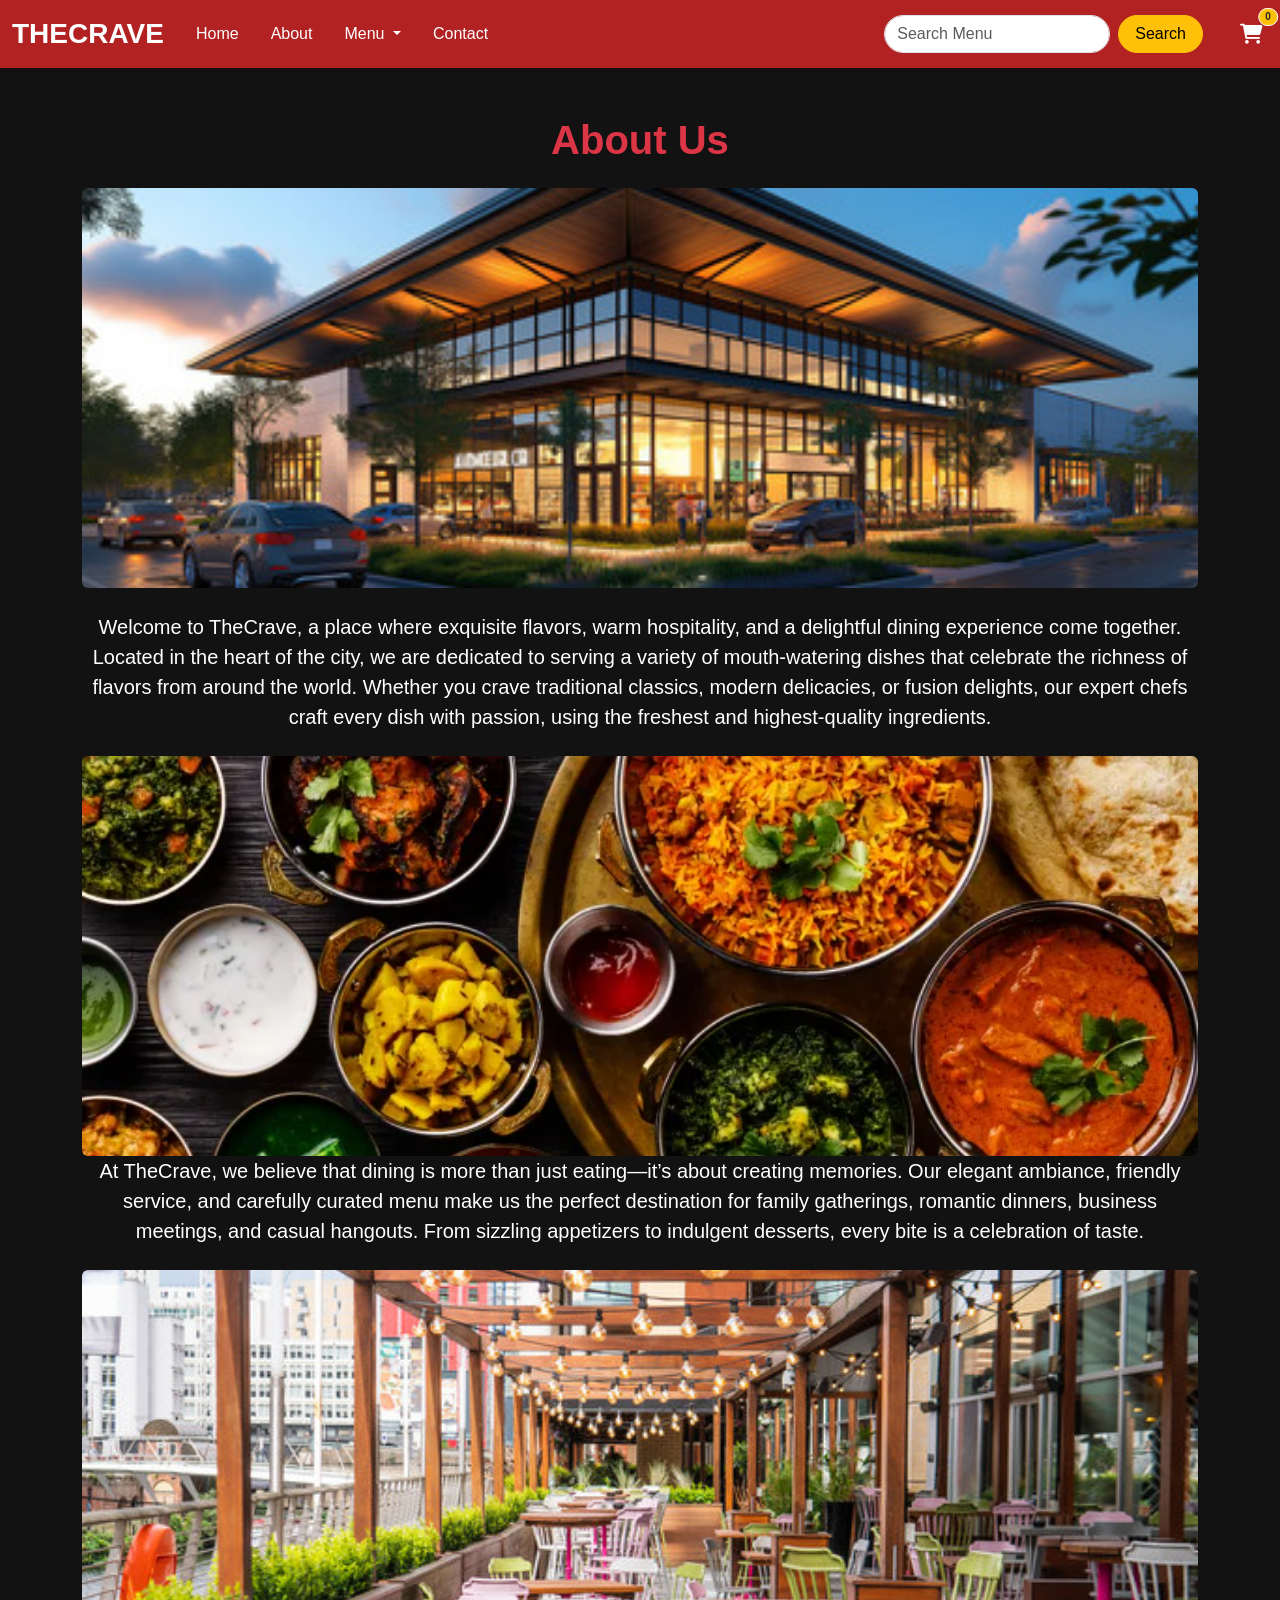
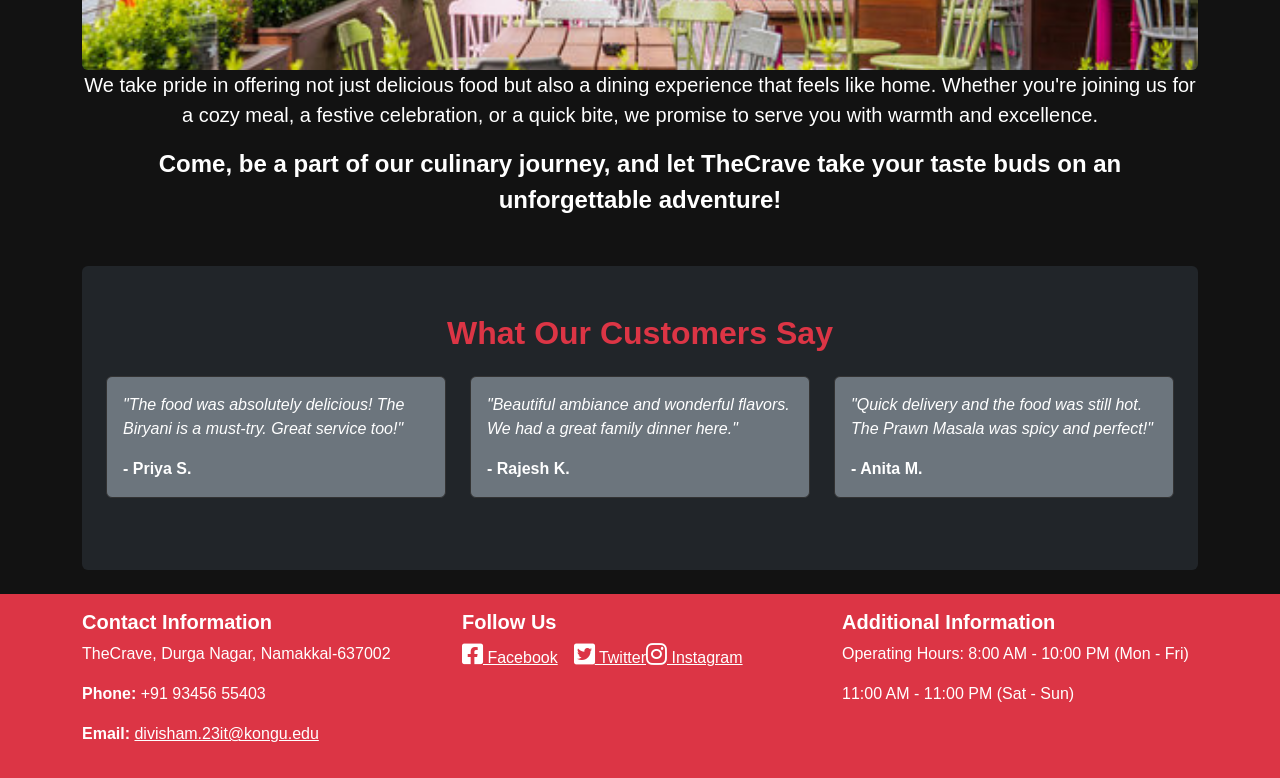
<file: about.html>
<!DOCTYPE html>
<html lang="en">
<head>
    <meta charset="UTF-8">
    <meta name="viewport" content="width=device-width, initial-scale=1.0">
    <title>About Us | TheCrave</title>
    <link href="https://cdn.jsdelivr.net/npm/bootstrap@5.3.3/dist/css/bootstrap.min.css" rel="stylesheet">
    <link rel="stylesheet" href="https://cdnjs.cloudflare.com/ajax/libs/font-awesome/6.0.0/css/all.min.css">
    <link rel="stylesheet" href="home.css">
    <link rel="stylesheet" href="about.css" />
    <script src="script.js"></script>
</head>
<body>

    
    <nav class="navbar navbar-expand-lg navbar-dark bg-danger py-2 sticky-top shadow-sm">
        <div class="container-fluid">
            <a class="navbar-brand fw-bold fs-3" href="index.html">THECRAVE</a>
            <button class="navbar-toggler border-0" type="button" data-bs-toggle="collapse" data-bs-target="#navbarNav">
                <span class="navbar-toggler-icon"></span>
            </button>
            <div class="collapse navbar-collapse" id="navbarNav">
                <ul class="navbar-nav me-auto mb-2 mb-lg-0">
                    <li class="nav-item"><a class="nav-link text-white px-3" href="index.html">Home</a></li>
                    <li class="nav-item"><a class="nav-link text-white px-3" href="about.html">About</a></li>
                    <li class="nav-item dropdown">
                        <a class="nav-link dropdown-toggle text-white px-3" href="#" role="button" data-bs-toggle="dropdown" aria-expanded="false">
                            Menu
                        </a>
                        <ul class="dropdown-menu">
                            <li><a class="dropdown-item" href="veg.html">Veg Menu</a></li>
                            <li><a class="dropdown-item" href="non-veg.html">Non-Veg Menu</a></li>
                        </ul>
                    </li>
                    <li class="nav-item"><a class="nav-link text-white px-3" href="cont.html">Contact</a></li>
                </ul>
                <div class="d-flex align-items-center mt-3 mt-lg-0">
                    <form class="d-flex me-3" action="veg.html" method="get">
                        <input class="form-control me-2 rounded-pill" type="search" name="search" placeholder="Search Menu" aria-label="Search">
                        <button class="btn btn-warning rounded-pill px-3" type="submit">Search</button>
                    </form>
                    <a class="nav-link text-white cart-icon position-relative ms-3" href="cart.html">
                        <i class="fas fa-shopping-cart fa-lg"></i>
                        <span id="cart-count" class="cart-count position-absolute top-0 start-100 translate-middle badge rounded-pill bg-warning text-dark border border-white">0</span>
                    </a>
                </div>
            </div>
        </div>
    </nav>

    <div class="container mt-5 mb-4">
        <h1 class="text-center text-danger fw-bold">About Us</h1>

        <div class="text-center mt-4">
            <img src="outlook.jpg" alt="Restaurant Image" class="img-fluid rounded" style="width: 100%; height: 400px; object-fit: cover;">
        </div>

        <p class="text-center fs-5 fw-normal mt-4">
            Welcome to TheCrave, a place where exquisite flavors, warm hospitality, and a delightful dining experience come together.  
            Located in the heart of the city, we are dedicated to serving a variety of mouth-watering dishes that celebrate the richness of flavors from around the world.  
            Whether you crave traditional classics, modern delicacies, or fusion delights, our expert chefs craft every dish with passion, using the freshest and highest-quality ingredients.
        </p>

        <div class="text-center mt-4">
            <img src="food.jpg" alt="Food Image" class="img-fluid rounded" style="width: 100%; height: 400px; object-fit: cover;">
        </div>

        <p class="text-center fs-5 fw-normal">
            At TheCrave, we believe that dining is more than just eating—it’s about creating memories.  
            Our elegant ambiance, friendly service, and carefully curated menu make us the perfect destination for family gatherings, romantic dinners, business meetings, and casual hangouts.  
            From sizzling appetizers to indulgent desserts, every bite is a celebration of taste.
        </p>

        <div class="text-center mt-4">
            <img src="restaurant.jpg" alt="Ambience Image" class="img-fluid rounded" style="width: 100%; height: 400px; object-fit: cover;">
        </div>

        <p class="text-center fs-5 fw-normal">
            We take pride in offering not just delicious food but also a dining experience that feels like home.  
            Whether you're joining us for a cozy meal, a festive celebration, or a quick bite, we promise to serve you with warmth and excellence.
        </p>

        <p class="text-center fw-bold fs-4">
            Come, be a part of our culinary journey, and let TheCrave take your taste buds on an unforgettable adventure!
        </p>

        <section class="mt-5 py-5 bg-dark rounded">
            <h2 class="text-center text-danger fw-bold mb-4">What Our Customers Say</h2>
            <div class="row px-4">
                <div class="col-md-4 mb-4">
                    <div class="card bg-secondary text-white p-3">
                        <p class="fst-italic">"The food was absolutely delicious! The Biryani is a must-try. Great service too!"</p>
                        <p class="fw-bold mb-0">- Priya S.</p>
                    </div>
                </div>
                <div class="col-md-4 mb-4">
                    <div class="card bg-secondary text-white p-3">
                        <p class="fst-italic">"Beautiful ambiance and wonderful flavors. We had a great family dinner here."</p>
                        <p class="fw-bold mb-0">- Rajesh K.</p>
                    </div>
                </div>
                <div class="col-md-4 mb-4">
                    <div class="card bg-secondary text-white p-3">
                        <p class="fst-italic">"Quick delivery and the food was still hot. The Prawn Masala was spicy and perfect!"</p>
                        <p class="fw-bold mb-0">- Anita M.</p>
                    </div>
                </div>
            </div>
        </section>
    </div>
    <footer class="bg-danger text-white py-3">
        <div class="container">
            <div class="row">
                <div class="col-md-4">
                    <h5 class="fw-bold">Contact Information</h5>
                    <p>TheCrave, Durga Nagar, Namakkal-637002</p>
                    <p><strong>Phone:</strong> +91 93456 55403</p>
                    <p><strong>Email:</strong> <a href="mailto:divisham.23it@kongu.edu" class="text-white">divisham.23it@kongu.edu</a></p>
                </div>
                <div class="col-md-4">
                    <h5 class="fw-bold">Follow Us</h5>
                    <ul class="list-unstyled d-flex">
                        <li class="me-3">
                            <a href="@ thecrave" class="text-white" target="_blank"><i class="fab fa-facebook-square" style="font-size: 24px;"></i> Facebook</a>
                        </li>
                        <li>
                            <a href="@thecrave" class="text-white" target="_blank"><i class="fab fa-twitter-square" style="font-size: 24px;"></i> Twitter</a>
                        </li>
                        <li>
                            <a href="@ divi_9705" class="text-white" target="_blank"><i class="fab fa-instagram" style="font-size: 24px;"></i> Instagram</a>
                        </li>
                    </ul>
                </div>
                <div class="col-md-4">
                    <h5 class="fw-bold">Additional Information</h5>
                    <p>Operating Hours: 8:00 AM - 10:00 PM (Mon - Fri)</p>
                    <p>11:00 AM - 11:00 PM (Sat - Sun)</p>
                </div>
            </div>
        </div>
    </footer>

    <script src="https://cdn.jsdelivr.net/npm/bootstrap@5.3.3/dist/js/bootstrap.bundle.min.js"></script>

</body>
</html>
</file>
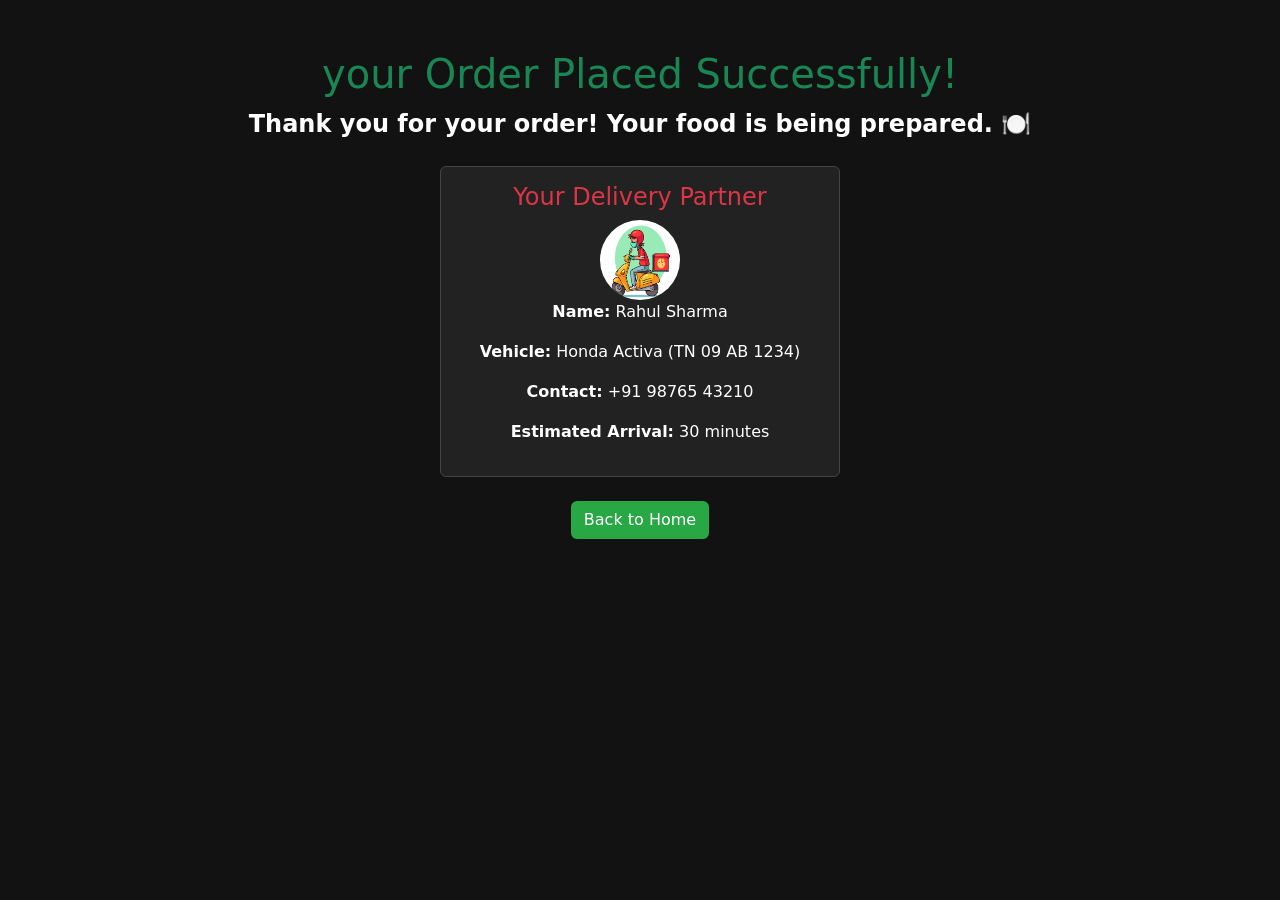
<file: buy.html>
<!DOCTYPE html>
<html lang="en">
<head>
    <meta charset="UTF-8">
    <meta name="viewport" content="width=device-width, initial-scale=1.0">
    <title>Order Success</title>
    <link href="https://cdn.jsdelivr.net/npm/bootstrap@5.3.3/dist/css/bootstrap.min.css" rel="stylesheet">
    <style>
        body {
            color: white;
            text-align: center;
            padding-top: 50px;
            background-color: #121212;
        }
        .success-message {
            font-size: 24px;
            font-weight: bold;
        }
        .btn-home {
            margin-top: 20px;
            background-color: #28a745;
            color: white;
        }
        .btn-home:hover {
            background-color: #218838;
        }
        .card {
            background-color: #222;
            color: white;
            border: 1px solid #444;
        }
        .card img {
            width: 80px;
            height: 80px;
            border-radius: 50%;
        }
    </style>
</head>
<body>
    <div class="container">
        <h1 class="text-success">your Order Placed Successfully!</h1>
        <p class="success-message">Thank you for your order! Your food is being prepared. 🍽️</p>
        <div class="card mx-auto mt-4 p-3" style="max-width: 400px;">
            <h4 class="text-danger">Your Delivery Partner</h4>
            <center>
            <img src="dp.png" alt="Delivery Partner">
             </center>
            <p><strong>Name:</strong> Rahul Sharma</p>
            <p><strong>Vehicle:</strong> Honda Activa (TN 09 AB 1234)</p>
            <p><strong>Contact:</strong> +91 98765 43210</p>
            <p><strong>Estimated Arrival:</strong> 30 minutes</p>
        </div>

        <a href="index.html" class="btn btn-home mt-4">Back to Home</a>
    </div>
</body>
</html>
</file>
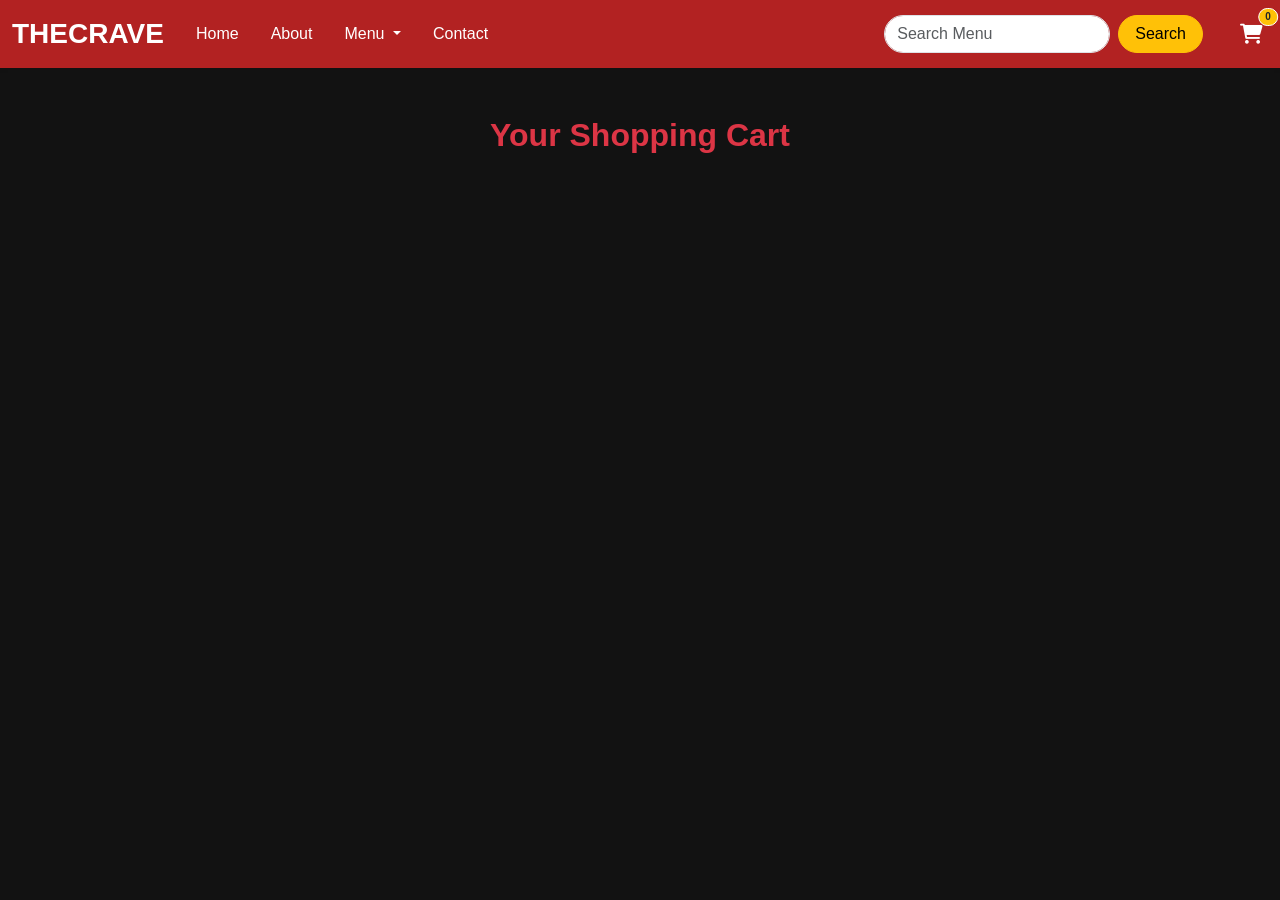
<file: cart.html>
<!DOCTYPE html>
<html lang="en">
<head>
    <meta charset="UTF-8">
    <meta name="viewport" content="width=device-width, initial-scale=1.0">
    <title>Cart</title>
    <link href="https://cdn.jsdelivr.net/npm/bootstrap@5.3.3/dist/css/bootstrap.min.css" rel="stylesheet">
    <link rel="stylesheet" href="https://cdnjs.cloudflare.com/ajax/libs/font-awesome/6.0.0/css/all.min.css">
    <link rel="stylesheet" href="home.css">
    <script src="script.js"></script>
</head>
<body>
    
    <nav class="navbar navbar-expand-lg navbar-dark bg-danger py-2 sticky-top shadow-sm">
        <div class="container-fluid">
            <a class="navbar-brand fw-bold fs-3" href="index.html">THECRAVE</a>
            <button class="navbar-toggler border-0" type="button" data-bs-toggle="collapse" data-bs-target="#navbarNav">
                <span class="navbar-toggler-icon"></span>
            </button>
            <div class="collapse navbar-collapse" id="navbarNav">
                <ul class="navbar-nav me-auto mb-2 mb-lg-0">
                    <li class="nav-item"><a class="nav-link text-white px-3" href="index.html">Home</a></li>
                    <li class="nav-item"><a class="nav-link text-white px-3" href="about.html">About</a></li>
                    <li class="nav-item dropdown">
                        <a class="nav-link dropdown-toggle text-white px-3" href="#" role="button" data-bs-toggle="dropdown" aria-expanded="false">
                            Menu
                        </a>
                        <ul class="dropdown-menu">
                            <li><a class="dropdown-item" href="veg.html">Veg Menu</a></li>
                            <li><a class="dropdown-item" href="non-veg.html">Non-Veg Menu</a></li>
                        </ul>
                    </li>
                    <li class="nav-item"><a class="nav-link text-white px-3" href="cont.html">Contact</a></li>
                </ul>
                <div class="d-flex align-items-center mt-3 mt-lg-0">
                    <form class="d-flex me-3" action="veg.html" method="get">
                        <input class="form-control me-2 rounded-pill" type="search" name="search" placeholder="Search Menu" aria-label="Search">
                        <button class="btn btn-warning rounded-pill px-3" type="submit">Search</button>
                    </form>
                    <a class="nav-link text-white cart-icon position-relative ms-3" href="cart.html">
                        <i class="fas fa-shopping-cart fa-lg"></i>
                        <span id="cart-count" class="cart-count position-absolute top-0 start-100 translate-middle badge rounded-pill bg-warning text-dark border border-white">0</span>
                    </a>
                </div>
            </div>
        </div>
    </nav>

    <div class="container py-5">
        <h2 class="text-center text-danger fw-bold mb-4">Your Shopping Cart</h2>
        
        <div class="row">
            <div class="col-lg-8">
                <div class="card bg-dark border-secondary shadow-sm mb-4">
                    <div class="card-body p-0">
                        <div class="table-responsive">
                            <table class="table table-dark table-hover mb-0">
                                <thead class="table-danger">
                                    <tr>
                                        <th class="ps-4">Item</th>
                                        <th class="text-center">Price</th>
                                        <th class="text-center">Quantity</th>
                                        <th class="text-center">Subtotal</th>
                                        <th class="text-center">Action</th>
                                    </tr>
                                </thead>
                                <tbody id="cart-items-body">
                                    <!-- Items will be injected here -->
                                </tbody>
                            </table>
                        </div>
                    </div>
                </div>
                <div id="empty-cart-msg" class="text-center d-none">
                    <h4 class="text-secondary">Your cart is empty</h4>
                    <a href="veg.html" class="btn btn-warning mt-3">Go to Menu</a>
                </div>
            </div>
            
            <div class="col-lg-4">
                <div class="card bg-dark border-secondary shadow-sm">
                    <div class="card-body">
                        <h4 class="card-title text-danger mb-4">Order Summary</h4>
                        <hr class="bg-secondary">
                        <div class="d-flex justify-content-between mb-2">
                            <span>Subtotal</span>
                            <span>₹<span id="subtotal-amount">0</span></span>
                        </div>
                        <div class="d-flex justify-content-between mb-2">
                            <span>Delivery Fee</span>
                            <span class="text-success">FREE</span>
                        </div>
                        <hr class="bg-secondary">
                        <div class="d-flex justify-content-between mb-4">
                            <h5 class="fw-bold">Total</h5>
                            <h5 class="fw-bold text-warning">₹<span id="total-amount">0</span></h5>
                        </div>
                        <button class="btn btn-success w-100 mb-2 py-2 fw-bold" onclick="checkout()">Proceed to Checkout</button>
                        <button class="btn btn-outline-danger w-100 mb-2" onclick="clearCart()">Clear Cart</button>
                        <a href="veg.html" class="btn btn-outline-light w-100">Continue Shopping</a>
                    </div>
                </div>
            </div>
        </div>
    </div>

    <script>
        function displayCart() {
            let cart = JSON.parse(localStorage.getItem("cart")) || [];
            let cartTableBody = document.getElementById("cart-items-body");
            let emptyMsg = document.getElementById("empty-cart-msg");
            let cartContent = document.querySelector(".row");
            
            if (cart.length === 0) {
                cartContent.classList.add("d-none");
                emptyMsg.classList.remove("d-none");
                return;
            }

            cartContent.classList.remove("d-none");
            emptyMsg.classList.add("d-none");
            cartTableBody.innerHTML = "";

            let total = 0;
            cart.forEach((item, index) => {
                let subtotal = item.price * item.quantity;
                total += subtotal;
                cartTableBody.innerHTML += `
                    <tr>
                        <td class="ps-4 align-middle">
                            <div class="d-flex align-items-center">
                                <img src="${item.img}" alt="${item.name}" class="rounded me-3" style="width: 50px; height: 50px; object-fit: cover;">
                                <span class="fw-bold">${item.name}</span>
                            </div>
                        </td>
                        <td class="text-center align-middle">₹${item.price}</td>
                        <td class="text-center align-middle">
                            <div class="d-flex justify-content-center align-items-center">
                                <button class="btn btn-sm btn-outline-light px-2 py-0" onclick="updateQuantity(${index}, -1)">-</button>
                                <span class="mx-3">${item.quantity}</span>
                                <button class="btn btn-sm btn-outline-light px-2 py-0" onclick="updateQuantity(${index}, 1)">+</button>
                            </div>
                        </td>
                        <td class="text-center align-middle">₹${subtotal}</td>
                        <td class="text-center align-middle">
                            <button class="btn btn-sm btn-danger" onclick="removeFromCart(${index})">
                                <i class="fas fa-trash"></i>
                            </button>
                        </td>
                    </tr>
                `;
            });

            document.getElementById("subtotal-amount").textContent = total;
            document.getElementById("total-amount").textContent = total;
            updateCartCount();
        }

        function updateQuantity(index, change) {
            let cart = JSON.parse(localStorage.getItem("cart")) || [];
            cart[index].quantity += change;
            if (cart[index].quantity <= 0) {
                cart.splice(index, 1);
            }
            localStorage.setItem("cart", JSON.stringify(cart));
            displayCart();
        }

        function removeFromCart(index) {
            let cart = JSON.parse(localStorage.getItem("cart")) || [];
            cart.splice(index, 1);
            localStorage.setItem("cart", JSON.stringify(cart));
            displayCart();
        }

        function clearCart() {
            if (confirm("Are you sure you want to clear your cart?")) {
                localStorage.removeItem("cart");
                displayCart();
            }
        }

        function checkout() {
            window.location.href = "foodord.html";
        }

        document.addEventListener("DOMContentLoaded", displayCart);
    </script>

    <script src="https://cdn.jsdelivr.net/npm/bootstrap@5.3.3/dist/js/bootstrap.bundle.min.js"></script>
   </body>
</html>
</file>
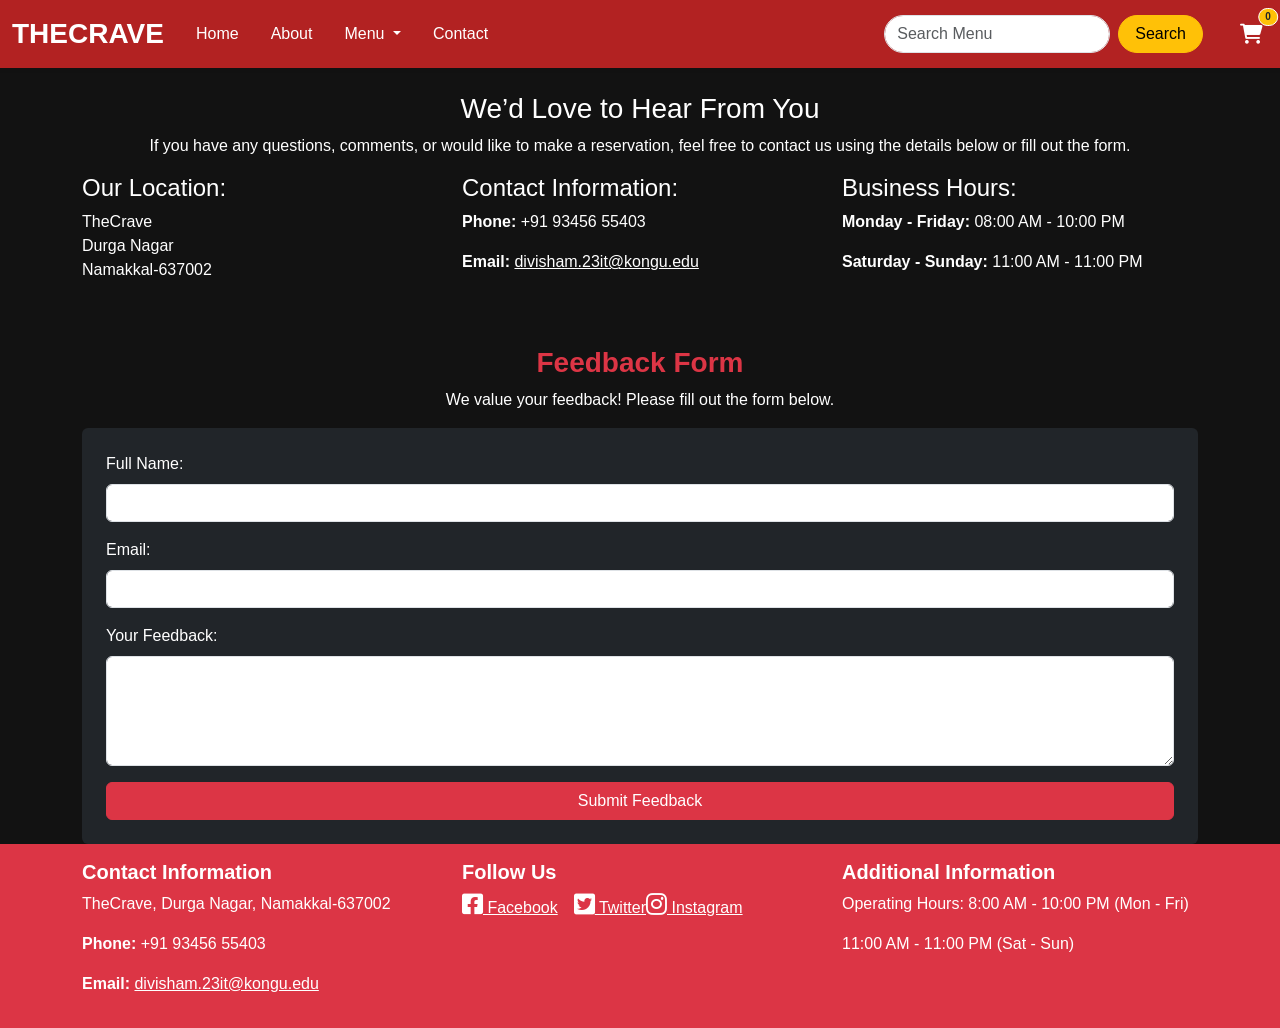
<file: cont.html>
<!DOCTYPE html>
<html lang="en">
<head>
    <meta charset="UTF-8">
    <meta name="viewport" content="width=device-width, initial-scale=1.0">
    <meta http-equiv="X-UA-Compatible" content="ie=edge">
    <title>Contact Us | TheCrave</title>

    <link href="https://cdn.jsdelivr.net/npm/bootstrap@5.3.3/dist/css/bootstrap.min.css" rel="stylesheet">
    <link rel="stylesheet" href="https://cdnjs.cloudflare.com/ajax/libs/font-awesome/6.0.0/css/all.min.css">
    <link rel="stylesheet" href="home.css">
    <script src="script.js"></script>
</head>
<body style="color:white;  background-color: #121212;" >
    
    <nav class="navbar navbar-expand-lg navbar-dark bg-danger py-2 sticky-top shadow-sm">
        <div class="container-fluid">
            <a class="navbar-brand fw-bold fs-3" href="index.html">THECRAVE</a>
            <button class="navbar-toggler border-0" type="button" data-bs-toggle="collapse" data-bs-target="#navbarNav">
                <span class="navbar-toggler-icon"></span>
            </button>
            <div class="collapse navbar-collapse" id="navbarNav">
                <ul class="navbar-nav me-auto mb-2 mb-lg-0">
                    <li class="nav-item"><a class="nav-link text-white px-3" href="index.html">Home</a></li>
                    <li class="nav-item"><a class="nav-link text-white px-3" href="about.html">About</a></li>
                    <li class="nav-item dropdown">
                        <a class="nav-link dropdown-toggle text-white px-3" href="#" role="button" data-bs-toggle="dropdown" aria-expanded="false">
                            Menu
                        </a>
                        <ul class="dropdown-menu">
                            <li><a class="dropdown-item" href="veg.html">Veg Menu</a></li>
                            <li><a class="dropdown-item" href="non-veg.html">Non-Veg Menu</a></li>
                        </ul>
                    </li>
                    <li class="nav-item"><a class="nav-link text-white px-3" href="cont.html">Contact</a></li>
                </ul>
                <div class="d-flex align-items-center mt-3 mt-lg-0">
                    <form class="d-flex me-3" action="veg.html" method="get">
                        <input class="form-control me-2 rounded-pill" type="search" name="search" placeholder="Search Menu" aria-label="Search">
                        <button class="btn btn-warning rounded-pill px-3" type="submit">Search</button>
                    </form>
                    <a class="nav-link text-white cart-icon position-relative ms-3" href="cart.html">
                        <i class="fas fa-shopping-cart fa-lg"></i>
                        <span id="cart-count" class="cart-count position-absolute top-0 start-100 translate-middle badge rounded-pill bg-warning text-dark border border-white">0</span>
                    </a>
                </div>
            </div>
        </div>
    </nav>

    <div class="container mt-4">
        <section class="contact-info mb-5">
            <h3 class="text-center">We’d Love to Hear From You</h3>
            <p class="text-center" >If you have any questions, comments, or would like to make a reservation, feel free to contact us using the details below or fill out the form.</p>
            
            <div class="row">
                <div class="col-md-4">
                     <h4>Our Location:</h4>
                     <p>TheCrave<br>Durga Nagar<br>Namakkal-637002</p>
                 </div>
                <div class="col-md-4">
                    <h4>Contact Information:</h4>
                    <p><strong>Phone:</strong> +91 93456 55403</p>
                    <p><strong>Email:</strong> <a href="mailto:divisham.23it@kongu.edu" class="text-white">divisham.23it@kongu.edu</a></p>
                </div>
                <div class="col-md-4">
                    <h4>Business Hours:</h4>
                    <p><strong>Monday - Friday:</strong> 08:00 AM - 10:00 PM</p>
                    <p><strong>Saturday - Sunday:</strong> 11:00 AM - 11:00 PM</p>
                </div>
            </div>
        </section>
        <section class="feedback-form">
            <h3 class="text-center text-danger fw-bold">Feedback Form</h3>
            <p class="text-center">We value your feedback! Please fill out the form below.</p>
            <form action="#" method="post" class="bg-dark p-4 rounded">
                <div class="mb-3">
                    <label for="name" class="form-label">Full Name:</label>
                    <input type="text" class="form-control" id="name" name="name" required>
                </div>

                <div class="mb-3">
                    <label for="email" class="form-label">Email:</label>
                    <input type="email" class="form-control" id="email" name="email" required>
                </div>

                <div class="mb-3">
                    <label for="message" class="form-label">Your Feedback:</label>
                    <textarea class="form-control" id="message" name="message" rows="4" required></textarea>
                </div>

                <button type="submit" class="btn btn-danger w-100">Submit Feedback</button>
            </form>
        </section>
    </div>
    <footer class="bg-danger text-white py-3">
        <div class="container">
            <div class="row">
                <div class="col-md-4">
                    <h5 class="fw-bold">Contact Information</h5>
                    <p>TheCrave, Durga Nagar, Namakkal-637002</p>
                    <p><strong>Phone:</strong> +91 93456 55403</p>
                    <p><strong>Email:</strong> <a href="mailto:divisham.23it@kongu.edu" class="text-white">divisham.23it@kongu.edu</a></p>
                </div>
                <div class="col-md-4">
                    <h5 class="fw-bold">Follow Us</h5>
                    <ul class="list-unstyled d-flex">
                        <li class="me-3">
                            <a href="@ thecrave" class="text-white" target="_blank"><i class="fab fa-facebook-square" style="font-size: 24px;"></i> Facebook</a>
                        </li>
                        <li>
                            <a href="@thecrave" class="text-white" target="_blank"><i class="fab fa-twitter-square" style="font-size: 24px;"></i> Twitter</a>
                        </li>
                        <li>
                            <a href="@ divi_9705" class="text-white" target="_blank"><i class="fab fa-instagram" style="font-size: 24px;"></i> Instagram</a>
                        </li>
                    </ul>
                </div>
                <div class="col-md-4">
                    <h5 class="fw-bold">Additional Information</h5>
                    <p>Operating Hours: 8:00 AM - 10:00 PM (Mon - Fri)</p>
                    <p>11:00 AM - 11:00 PM (Sat - Sun)</p>
                </div>
            </div>
        </div>
    </footer>
    <script src="https://cdn.jsdelivr.net/npm/bootstrap@5.3.3/dist/js/bootstrap.bundle.min.js"></script>
</body>
</html>
</file>
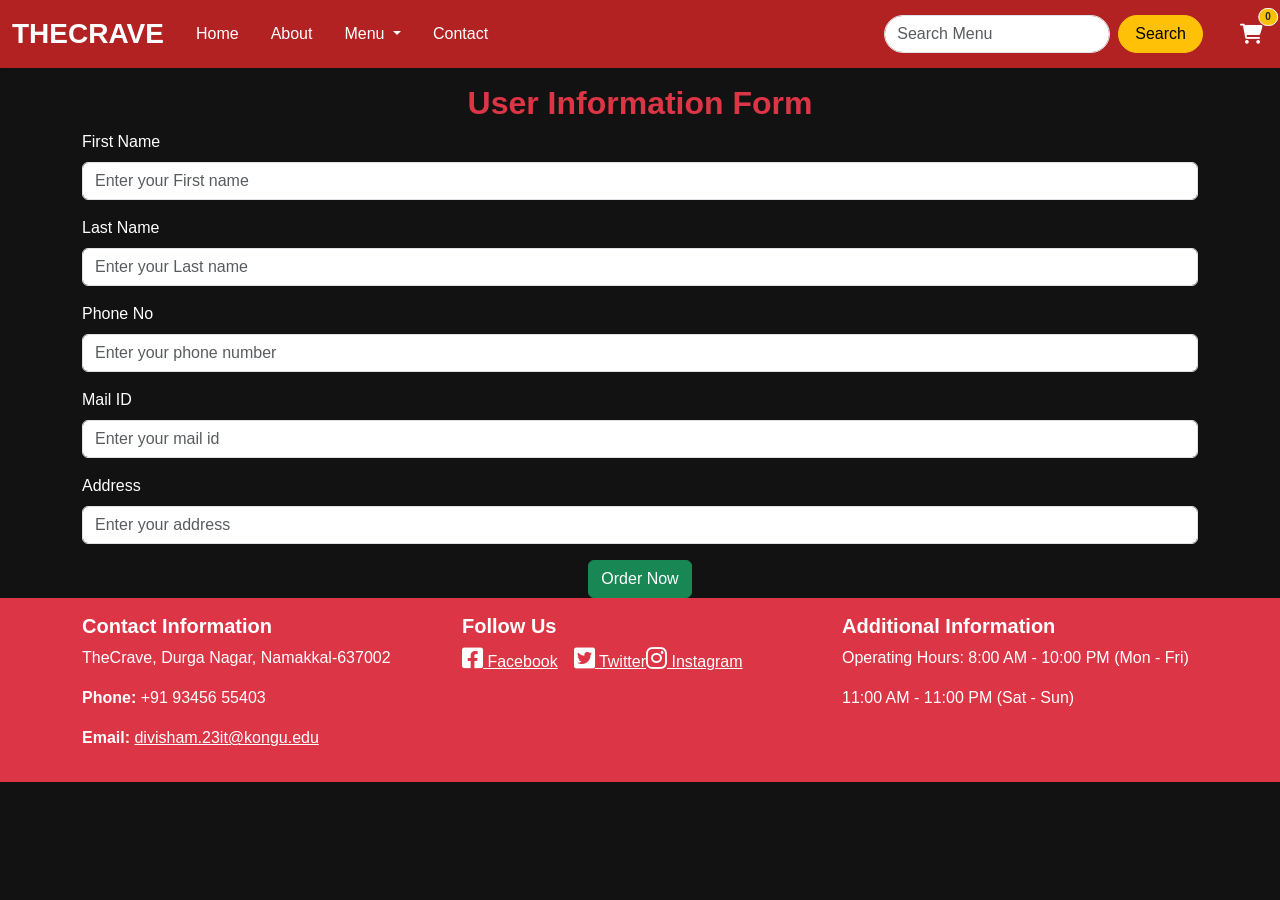
<file: foodord.html>
<!DOCTYPE html>
<html lang="en">
<head>
    <meta charset="UTF-8">
    <meta name="viewport" content="width=device-width, initial-scale=1.0">
    <title>Restaurant Order Form</title>
    <link href="https://cdn.jsdelivr.net/npm/bootstrap@5.3.3/dist/css/bootstrap.min.css" rel="stylesheet">
    <link rel="stylesheet" href="https://cdnjs.cloudflare.com/ajax/libs/font-awesome/6.0.0/css/all.min.css">
    <link rel="stylesheet" href="home.css">
    <script src="script.js"></script>
</head>
<body>
    <nav class="navbar navbar-expand-lg navbar-dark bg-danger py-2 sticky-top shadow-sm">
        <div class="container-fluid">
            <a class="navbar-brand fw-bold fs-3" href="index.html">THECRAVE</a>
            <button class="navbar-toggler border-0" type="button" data-bs-toggle="collapse" data-bs-target="#navbarNav">
                <span class="navbar-toggler-icon"></span>
            </button>
            <div class="collapse navbar-collapse" id="navbarNav">
                <ul class="navbar-nav me-auto mb-2 mb-lg-0">
                    <li class="nav-item"><a class="nav-link text-white px-3" href="index.html">Home</a></li>
                    <li class="nav-item"><a class="nav-link text-white px-3" href="about.html">About</a></li>
                    <li class="nav-item dropdown">
                        <a class="nav-link dropdown-toggle text-white px-3" href="#" role="button" data-bs-toggle="dropdown" aria-expanded="false">
                            Menu
                        </a>
                        <ul class="dropdown-menu">
                            <li><a class="dropdown-item" href="veg.html">Veg</a></li>
                            <li><a class="dropdown-item" href="non-veg.html">Non-Veg </a></li>
                        </ul>
                    </li>
                    <li class="nav-item"><a class="nav-link text-white px-3" href="cont.html">Contact</a></li>
                </ul>
                <div class="d-flex align-items-center mt-3 mt-lg-0">
                    <form class="d-flex me-3" action="veg.html" method="get">
                        <input class="form-control me-2 rounded-pill" type="search" name="search" placeholder="Search Menu" aria-label="Search">
                        <button class="btn btn-warning rounded-pill px-3" type="submit">Search</button>
                    </form>
                    <a class="nav-link text-white cart-icon position-relative ms-3" href="cart.html">
                        <i class="fas fa-shopping-cart fa-lg"></i>
                        <span id="cart-count" class="cart-count position-absolute top-0 start-100 translate-middle badge rounded-pill bg-warning text-dark border border-white">0</span>
                    </a>
                </div>
            </div>
        </div>
    </nav>

    <div class="container">
        <h2 class="text-center text-danger fw-bold mt-3">User Information Form</h2>
        <form id="orderForm">
            <div class="mb-3">
                <label class="form-label">First Name</label>
                <input type="text" class="form-control" placeholder="Enter your First name" required>
            </div>
            <div class="mb-3">
                <label class="form-label">Last Name</label>
                <input type="text" class="form-control" placeholder="Enter your Last name" required>
            </div>
            <div class="mb-3">
                <label class="form-label">Phone No</label>
                <input type="tel" class="form-control" placeholder="Enter your phone number" required>
            </div>
            <div class="mb-3">
                <label class="form-label">Mail ID</label>
                <input type="email" class="form-control" placeholder="Enter your mail id" required>
            </div>
            <div class="mb-3">
                <label class="form-label">Address</label>
                <input type="text" class="form-control" placeholder="Enter your address" required>
            </div>
            <div class="text-center">
                <a href="buy.html" class="btn btn-success">Order Now</a>
            </div>
        </form>
    </div>
    <footer class="bg-danger text-white py-3">
        <div class="container">
            <div class="row">
                <div class="col-md-4">
                    <h5 class="fw-bold">Contact Information</h5>
                    <p>TheCrave, Durga Nagar, Namakkal-637002</p>
                    <p><strong>Phone:</strong> +91 93456 55403</p>
                    <p><strong>Email:</strong> <a href="mailto:divisham.23it@kongu.edu" class="text-white">divisham.23it@kongu.edu</a></p>
                </div>
                <div class="col-md-4">
                    <h5 class="fw-bold">Follow Us</h5>
                    <ul class="list-unstyled d-flex">
                        <li class="me-3">
                            <a href="@ thecrave" class="text-white" target="_blank"><i class="fab fa-facebook-square" style="font-size: 24px;"></i> Facebook</a>
                        </li>
                        <li>
                            <a href="@thecrave" class="text-white" target="_blank"><i class="fab fa-twitter-square" style="font-size: 24px;"></i> Twitter</a>
                        </li>
                        <li>
                            <a href="@ divi_9705" class="text-white" target="_blank"><i class="fab fa-instagram" style="font-size: 24px;"></i> Instagram</a>
                        </li>
                    </ul>
                </div>
                <div class="col-md-4">
                    <h5 class="fw-bold">Additional Information</h5>
                    <p>Operating Hours: 8:00 AM - 10:00 PM (Mon - Fri)</p>
                    <p>11:00 AM - 11:00 PM (Sat - Sun)</p>
                </div>
            </div>
        </div>
    </footer>

    <script src="https://cdn.jsdelivr.net/npm/bootstrap@5.3.3/dist/js/bootstrap.bundle.min.js"></script>
</body>
</html>
</file>
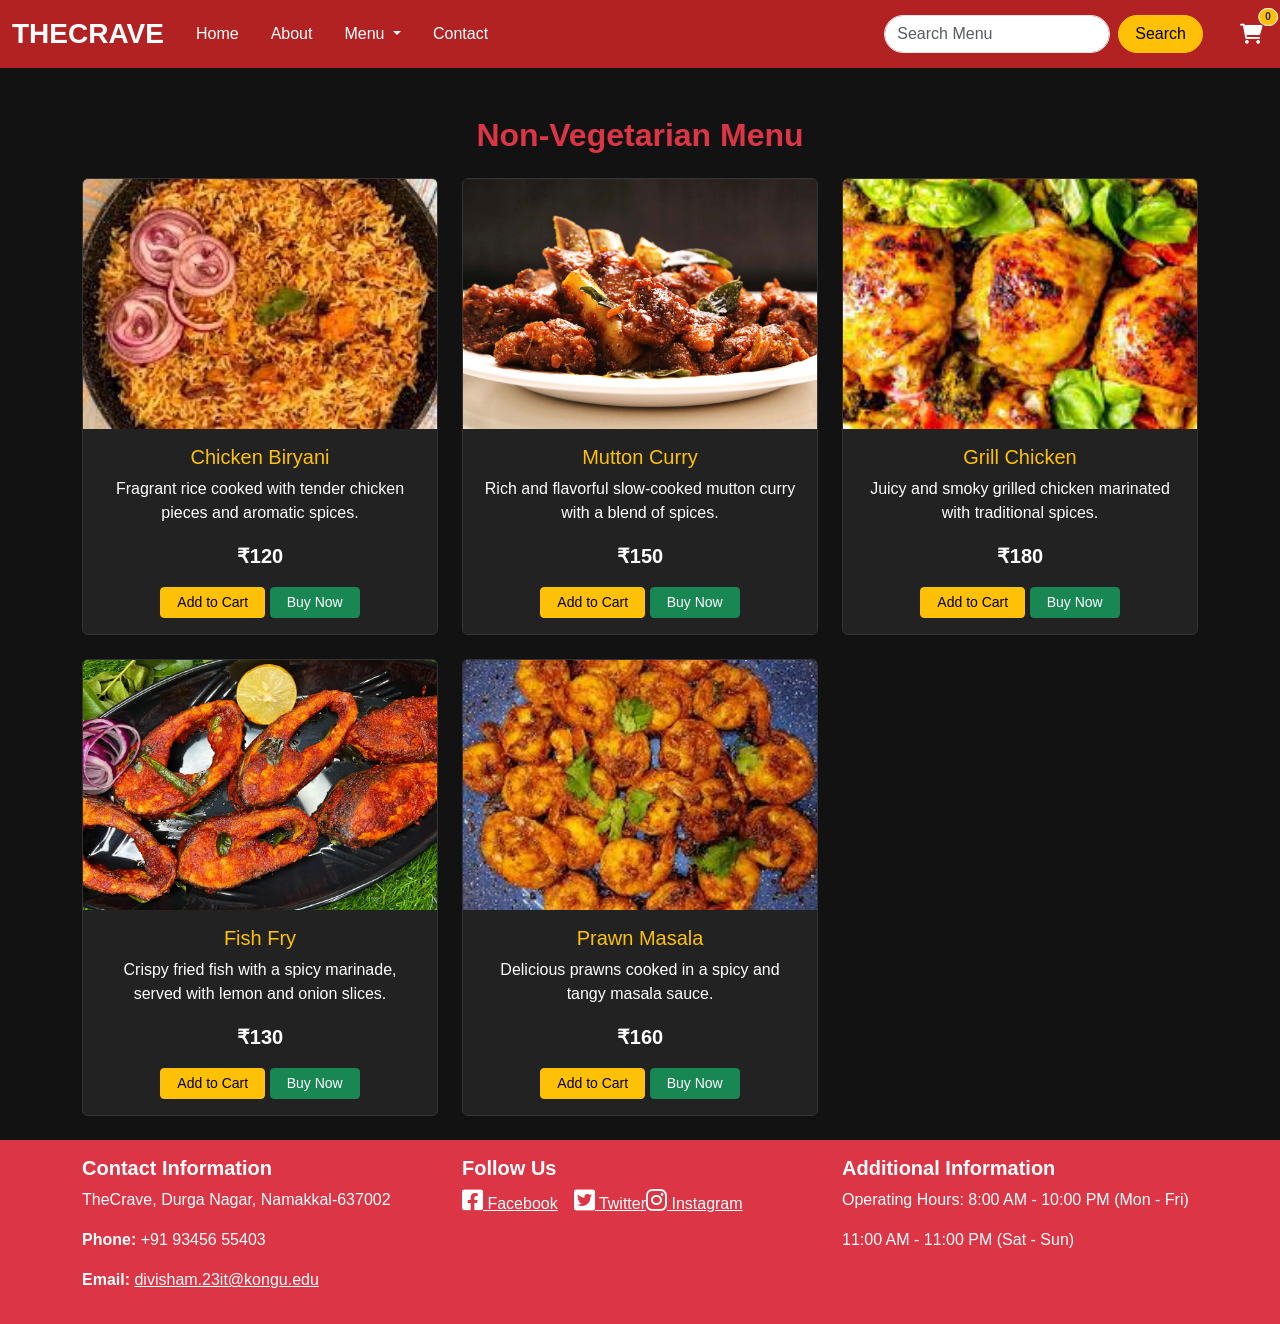
<file: non-veg.html>
<!DOCTYPE html>
<html lang="en">
<head>
    <meta charset="UTF-8">
    <meta name="viewport" content="width=device-width, initial-scale=1.0">
    <title>Non-Vegetarian Menu</title>
    <link href="https://cdn.jsdelivr.net/npm/bootstrap@5.3.3/dist/css/bootstrap.min.css" rel="stylesheet">
    <link rel="stylesheet" href="https://cdnjs.cloudflare.com/ajax/libs/font-awesome/6.0.0/css/all.min.css">
    <link rel="stylesheet" href="home.css">
    <script src="script.js"></script>
</head>
<body>
    
    <nav class="navbar navbar-expand-lg navbar-dark bg-danger py-2 sticky-top shadow-sm">
        <div class="container-fluid">
            <a class="navbar-brand fw-bold fs-3" href="index.html">THECRAVE</a>
            <button class="navbar-toggler border-0" type="button" data-bs-toggle="collapse" data-bs-target="#navbarNav">
                <span class="navbar-toggler-icon"></span>
            </button>
            <div class="collapse navbar-collapse" id="navbarNav">
                <ul class="navbar-nav me-auto mb-2 mb-lg-0">
                    <li class="nav-item"><a class="nav-link text-white px-3" href="index.html">Home</a></li>
                    <li class="nav-item"><a class="nav-link text-white px-3" href="about.html">About</a></li>
                    <li class="nav-item dropdown">
                        <a class="nav-link dropdown-toggle text-white px-3" href="#" role="button" data-bs-toggle="dropdown" aria-expanded="false">
                            Menu
                        </a>
                        <ul class="dropdown-menu">
                            <li><a class="dropdown-item" href="veg.html">Veg Menu</a></li>
                            <li><a class="dropdown-item" href="non-veg.html">Non-Veg Menu</a></li>
                        </ul>
                    </li>
                    <li class="nav-item"><a class="nav-link text-white px-3" href="cont.html">Contact</a></li>
                </ul>
                <div class="d-flex align-items-center mt-3 mt-lg-0">
                    <form class="d-flex me-3" onsubmit="event.preventDefault();">
                        <input class="form-control me-2 rounded-pill" type="search" placeholder="Search Menu" aria-label="Search" id="menuSearch" onkeyup="handleSearch()">
                        <button class="btn btn-warning rounded-pill px-3" type="button" onclick="handleSearch()">Search</button>
                    </form>
                    <a class="nav-link text-white cart-icon position-relative ms-3" href="cart.html">
                        <i class="fas fa-shopping-cart fa-lg"></i>
                        <span id="cart-count" class="cart-count position-absolute top-0 start-100 translate-middle badge rounded-pill bg-warning text-dark border border-white">0</span>
                    </a>
                </div>
            </div>
        </div>
    </nav>

    <div class="container mt-5">
        <h2 class="text-center text-danger fw-bold">Non-Vegetarian Menu</h2>
        <div class="row mt-4" id="menu-items"></div>
    </div>

    <script>
        const menuItems = [
            { name: "Chicken Biryani", img: "chbiryani.jpg", desc: "Fragrant rice cooked with tender chicken pieces and aromatic spices.", price: 120 },
            { name: "Mutton Curry", img: "Mutton_curry.jpg", desc: "Rich and flavorful slow-cooked mutton curry with a blend of spices.", price: 150 },
            { name: "Grill Chicken", img: "grill_curry.jpg", desc: "Juicy and smoky grilled chicken marinated with traditional spices.", price: 180 },
            { name: "Fish Fry", img: "fish_fry.jpg", desc: "Crispy fried fish with a spicy marinade, served with lemon and onion slices.", price: 130 },
            { name: "Prawn Masala", img: "prawn_masala.jpg", desc: "Delicious prawns cooked in a spicy and tangy masala sauce.", price: 160 }
        ];

        function displayMenu(items = menuItems) {
            const menuContainer = document.getElementById("menu-items");
            menuContainer.innerHTML = ""; 

            if (items.length === 0) {
                menuContainer.innerHTML = "<div class='col-12 text-center mt-5'><h3>No items found</h3></div>";
                return;
            }

            items.forEach((item, index) => {
                const menuCard = `
                    <div class="col-md-4 mb-4">
                        <div class="card h-100">
                            <img src="${item.img}" class="card-img-top img-fluid" alt="${item.name}" style="height: 250px; object-fit: cover;">
                            <div class="card-body d-flex flex-column">
                                <h5 class="card-title text-center text-warning">${item.name}</h5>
                                <p class="card-text text-center flex-grow-1">${item.desc}</p>
                                <p class="text-center fw-bold fs-5">₹${item.price}</p>
                                <div class="text-center mt-auto">
                                    <button class="btn btn-warning btn-sm px-3" onclick='addToCart(${JSON.stringify(item)})'>Add to Cart</button>
                                    <button class="btn btn-success btn-sm px-3" onclick="window.location.href='foodord.html'">Buy Now</button>
                                </div>
                            </div>
                        </div>
                    </div>
                `;
                menuContainer.innerHTML += menuCard;
            });
        }

        function handleSearch() {
            const query = document.getElementById("menuSearch").value;
            const filtered = filterMenu(query, menuItems);
            displayMenu(filtered);
        }

        displayMenu();

        // Check for search parameter in URL
        window.addEventListener('load', () => {
            const urlParams = new URLSearchParams(window.location.search);
            const searchQuery = urlParams.get('search');
            if (searchQuery) {
                document.getElementById("menuSearch").value = searchQuery;
                handleSearch();
            }
        });
    </script>
    
    <script src="https://cdn.jsdelivr.net/npm/bootstrap@5.3.3/dist/js/bootstrap.bundle.min.js"></script>
    <footer class="bg-danger text-white py-3">
        <div class="container">
            <div class="row">
                <div class="col-md-4">
                    <h5 class="fw-bold">Contact Information</h5>
                    <p>TheCrave, Durga Nagar, Namakkal-637002</p>
                    <p><strong>Phone:</strong> +91 93456 55403</p>
                    <p><strong>Email:</strong> <a href="mailto:divisham.23it@kongu.edu" class="text-white">divisham.23it@kongu.edu</a></p>
                </div>
                <div class="col-md-4">
                    <h5 class="fw-bold">Follow Us</h5>
                    <ul class="list-unstyled d-flex">
                        <li class="me-3">
                            <a href="@ thecrave" class="text-white" target="_blank"><i class="fab fa-facebook-square" style="font-size: 24px;"></i> Facebook</a>
                        </li>
                        <li>
                            <a href="@thecrave" class="text-white" target="_blank"><i class="fab fa-twitter-square" style="font-size: 24px;"></i> Twitter</a>
                        </li>
                        <li>
                            <a href="@ divi_9705" class="text-white" target="_blank"><i class="fab fa-instagram" style="font-size: 24px;"></i> Instagram</a>
                        </li>
                    </ul>
                </div>
                <div class="col-md-4">
                    <h5 class="fw-bold">Additional Information</h5>
                    <p>Operating Hours: 8:00 AM - 10:00 PM (Mon - Fri)</p>
                    <p>11:00 AM - 11:00 PM (Sat - Sun)</p>
                </div>
            </div>
        </div>
    </footer>
</body>
</html>
</file>
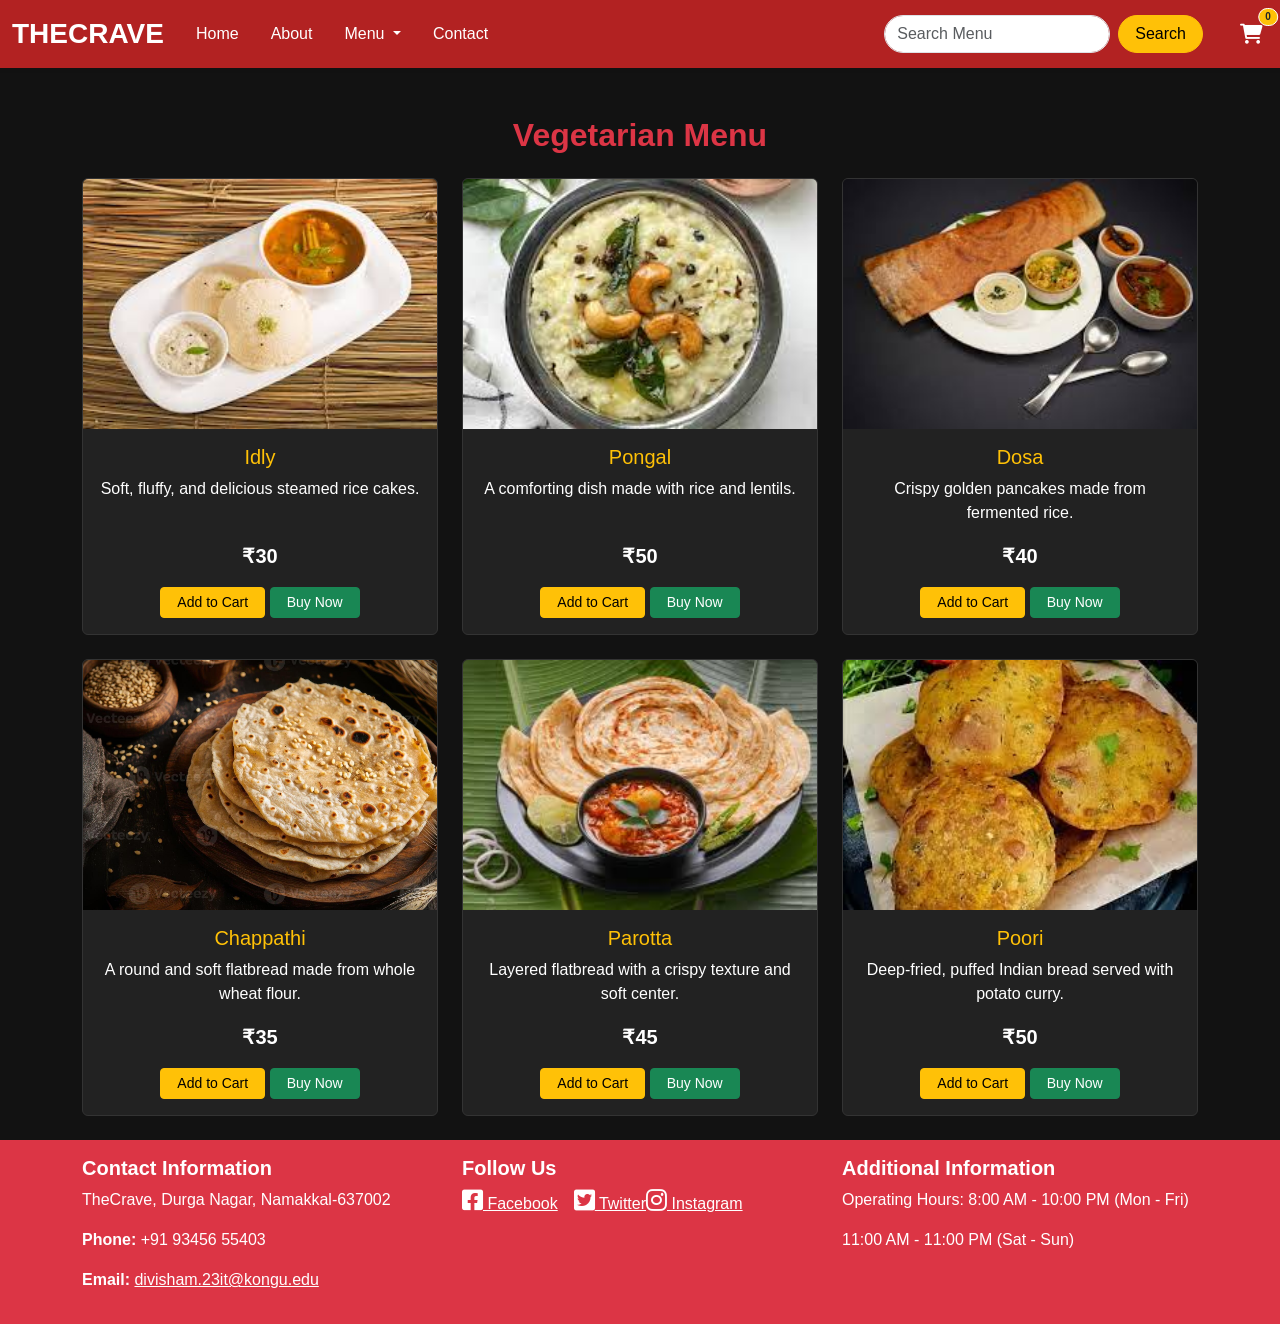
<file: veg.html>
<!DOCTYPE html>
<html lang="en">
<head>
    <meta charset="UTF-8">
    <meta name="viewport" content="width=device-width, initial-scale=1.0">
    <title>Vegetarian Menu</title>
    <link href="https://cdn.jsdelivr.net/npm/bootstrap@5.3.3/dist/css/bootstrap.min.css" rel="stylesheet">
    <link rel="stylesheet" href="https://cdnjs.cloudflare.com/ajax/libs/font-awesome/6.0.0/css/all.min.css">
    <link rel="stylesheet" href="home.css">
    <script src="script.js"></script>
</head>
<body>
    
    <nav class="navbar navbar-expand-lg navbar-dark bg-danger py-2 sticky-top shadow-sm">
        <div class="container-fluid">
            <a class="navbar-brand fw-bold fs-3" href="index.html">THECRAVE</a>
            <button class="navbar-toggler border-0" type="button" data-bs-toggle="collapse" data-bs-target="#navbarNav">
                <span class="navbar-toggler-icon"></span>
            </button>
            <div class="collapse navbar-collapse" id="navbarNav">
                <ul class="navbar-nav me-auto mb-2 mb-lg-0">
                    <li class="nav-item"><a class="nav-link text-white px-3" href="index.html">Home</a></li>
                    <li class="nav-item"><a class="nav-link text-white px-3" href="about.html">About</a></li>
                    <li class="nav-item dropdown">
                        <a class="nav-link dropdown-toggle text-white px-3" href="#" role="button" data-bs-toggle="dropdown" aria-expanded="false">
                            Menu
                        </a>
                        <ul class="dropdown-menu">
                            <li><a class="dropdown-item" href="veg.html">Veg Menu</a></li>
                            <li><a class="dropdown-item" href="non-veg.html">Non-Veg Menu</a></li>
                        </ul>
                    </li>
                    <li class="nav-item"><a class="nav-link text-white px-3" href="cont.html">Contact</a></li>
                </ul>
                <div class="d-flex align-items-center mt-3 mt-lg-0">
                    <form class="d-flex me-3" onsubmit="event.preventDefault();">
                        <input class="form-control me-2 rounded-pill" type="search" placeholder="Search Menu" aria-label="Search" id="menuSearch" onkeyup="handleSearch()">
                        <button class="btn btn-warning rounded-pill px-3" type="button" onclick="handleSearch()">Search</button>
                    </form>
                    <a class="nav-link text-white cart-icon position-relative ms-3" href="cart.html">
                        <i class="fas fa-shopping-cart fa-lg"></i>
                        <span id="cart-count" class="cart-count position-absolute top-0 start-100 translate-middle badge rounded-pill bg-warning text-dark border border-white">0</span>
                    </a>
                </div>
            </div>
        </div>
    </nav>

    <div class="container mt-5">
        <h2 class="text-center text-danger fw-bold">Vegetarian Menu</h2>
        <div class="row mt-4" id="menu-items"></div>
    </div>

    <script>
        const menuItems = [
            { name: "Idly", img: "idly.jpg", desc: "Soft, fluffy, and delicious steamed rice cakes.", price: 30 },
            { name: "Pongal", img: "pongal.jpg", desc: "A comforting dish made with rice and lentils.", price: 50 },
            { name: "Dosa", img: "dosa.jpg", desc: "Crispy golden pancakes made from fermented rice.", price: 40 },
            { name: "Chappathi", img: "chappathi.jpeg", desc: "A round and soft flatbread made from whole wheat flour.", price: 35 },
            { name: "Parotta", img: "parotta.jpg", desc: "Layered flatbread with a crispy texture and soft center.", price: 45 },
            { name: "Poori", img: "poori.jpg", desc: "Deep-fried, puffed Indian bread served with potato curry.", price: 50 }
        ];

        function displayMenu(items = menuItems) {
            const menuContainer = document.getElementById("menu-items");
            menuContainer.innerHTML = ""; 

            if (items.length === 0) {
                menuContainer.innerHTML = "<div class='col-12 text-center mt-5'><h3>No items found</h3></div>";
                return;
            }

            items.forEach((item, index) => {
                const menuCard = `
                    <div class="col-md-4 mb-4">
                        <div class="card h-100">
                            <img src="${item.img}" class="card-img-top img-fluid" alt="${item.name}" style="height: 250px; object-fit: cover;">
                            <div class="card-body d-flex flex-column">
                                <h5 class="card-title text-center text-warning">${item.name}</h5>
                                <p class="card-text text-center flex-grow-1">${item.desc}</p>
                                <p class="text-center fw-bold fs-5">₹${item.price}</p>
                                <div class="text-center mt-auto">
                                    <button class="btn btn-warning btn-sm px-3" onclick='addToCart(${JSON.stringify(item)})'>Add to Cart</button>
                                    <button class="btn btn-success btn-sm px-3" onclick="window.location.href='foodord.html'">Buy Now</button>
                                </div>
                            </div>
                        </div>
                    </div>
                `;
                menuContainer.innerHTML += menuCard;
            });
        }

        function handleSearch() {
            const query = document.getElementById("menuSearch").value;
            const filtered = filterMenu(query, menuItems);
            displayMenu(filtered);
        }

        displayMenu();

        // Check for search parameter in URL
        window.addEventListener('load', () => {
            const urlParams = new URLSearchParams(window.location.search);
            const searchQuery = urlParams.get('search');
            if (searchQuery) {
                document.getElementById("menuSearch").value = searchQuery;
                handleSearch();
            }
        });
    </script>
     <footer class="bg-danger text-white py-3">
        <div class="container">
            <div class="row">
                <div class="col-md-4">
                    <h5 class="fw-bold">Contact Information</h5>
                    <p>TheCrave, Durga Nagar, Namakkal-637002</p>
                    <p><strong>Phone:</strong> +91 93456 55403</p>
                    <p><strong>Email:</strong> <a href="mailto:divisham.23it@kongu.edu" class="text-white">divisham.23it@kongu.edu</a></p>
                </div>
                <div class="col-md-4">
                    <h5 class="fw-bold">Follow Us</h5>
                    <ul class="list-unstyled d-flex">
                        <li class="me-3">
                            <a href="@ thecrave" class="text-white" target="_blank"><i class="fab fa-facebook-square" style="font-size: 24px;"></i> Facebook</a>
                        </li>
                        <li>
                            <a href="@thecrave" class="text-white" target="_blank"><i class="fab fa-twitter-square" style="font-size: 24px;"></i> Twitter</a>
                        </li>
                        <li>
                            <a href="@ divi_9705" class="text-white" target="_blank"><i class="fab fa-instagram" style="font-size: 24px;"></i> Instagram</a>
                        </li>
                    </ul>
                </div>
                <div class="col-md-4">
                    <h5 class="fw-bold">Additional Information</h5>
                    <p>Operating Hours: 8:00 AM - 10:00 PM (Mon - Fri)</p>
                    <p>11:00 AM - 11:00 PM (Sat - Sun)</p>
                </div>
            </div>
        </div>
    </footer>
    <script src="https://cdn.jsdelivr.net/npm/bootstrap@5.3.3/dist/js/bootstrap.bundle.min.js"></script>
</body>
</html>
</file>
<file: home.css>
html {
    scroll-behavior: smooth;
}

/* Common Styles */
body {
    background-color: #121212;
    color: white;
    font-family: 'Segoe UI', Tahoma, Geneva, Verdana, sans-serif;
}

.navbar {
    background-color: #b22222 !important;
}

.hero {
    position: relative;
    width: 100vw;
    height: 100vh;
    background: linear-gradient(rgba(0, 0, 0, 0.7), rgba(0, 0, 0, 0.7)), url('restaurant.jpg');
    background-size: cover;
    background-position: center;
    background-attachment: fixed;
    display: flex;
    align-items: center;
    justify-content: center;
    color: white;
    text-align: center;
}

.hero-content {
    position: relative;
    z-index: 1;
}

.card {
    background-color: #222;
    color: white;
    border: 1px solid #333;
    transition: transform 0.3s ease;
}

.card:hover {
    transform: translateY(-10px);
}

.toast-notification {
    position: fixed;
    bottom: 20px;
    right: 20px;
    background-color: #28a745;
    color: white;
    padding: 10px 20px;
    border-radius: 5px;
    opacity: 0;
    transition: opacity 0.3s ease;
    z-index: 1000;
}

.toast-notification.show {
    opacity: 1;
}

.cart-icon {
    display: inline-block;
    padding: 5px;
}

.cart-count {
    font-size: 10px;
    padding: 3px 6px;
}

/* Back to Top Button */
#back-to-top {
    position: fixed;
    bottom: 30px;
    right: 30px;
    display: none;
    background-color: #ffc107;
    color: #000;
    width: 45px;
    height: 45px;
    text-align: center;
    line-height: 45px;
    border-radius: 50%;
    cursor: pointer;
    z-index: 1000;
    transition: background-color 0.3s, transform 0.3s;
    box-shadow: 0 4px 10px rgba(0,0,0,0.3);
}

#back-to-top:hover {
    background-color: #e0a800;
    transform: scale(1.1);
}

/* Social Media Hover Effect */
.list-unstyled d-flex a i {
    transition: transform 0.3s ease, color 0.3s ease;
}

.list-unstyled d-flex a:hover i {
    transform: scale(1.2);
    color: #ffc107 !important;
}

.navbar-nav .nav-link {
    font-weight: 500;
    transition: color 0.3s ease;
}

.navbar-nav .nav-link:hover {
    color: #ffc107 !important;
}

.dropdown-menu {
    background-color: #ffffff !important;
    border: 1px solid #ddd !important;
    box-shadow: 0 8px 16px rgba(0,0,0,0.2) !important;
    padding: 10px 0 !important;
    min-width: 200px !important;
    z-index: 9999 !important;
    display: none;
}

.dropdown-menu.show {
    display: block !important;
}

.dropdown-item {
    color: #000000 !important;
    padding: 8px 20px !important;
    font-weight: 600 !important;
    display: block !important;
    width: 100% !important;
    text-decoration: none !important;
}

.dropdown-item:hover {
    background-color: #b22222 !important;
    color: #ffffff !important;
}
</file>
<file: about.css>
body {
    background-color: #121212;
    color: white;
}

.navbar {
    background-color: #b22222;
}

.navbar-nav {
    margin-left: 0;
}

.navbar a {
    color: white;
}

.navbar a:hover {
    color: black;
}

.dropdown-menu a {
    color: black;
}

.dropdown-menu a:hover {
    color: rgb(62, 152, 52);
}

.text-danger {
    color: #ff6347;
}

.header {
    background-color: black;
    padding: 20px 0;
    text-align: center;
    color: white;
    font-size: 24px;
    font-weight: bold;
}
</file>
